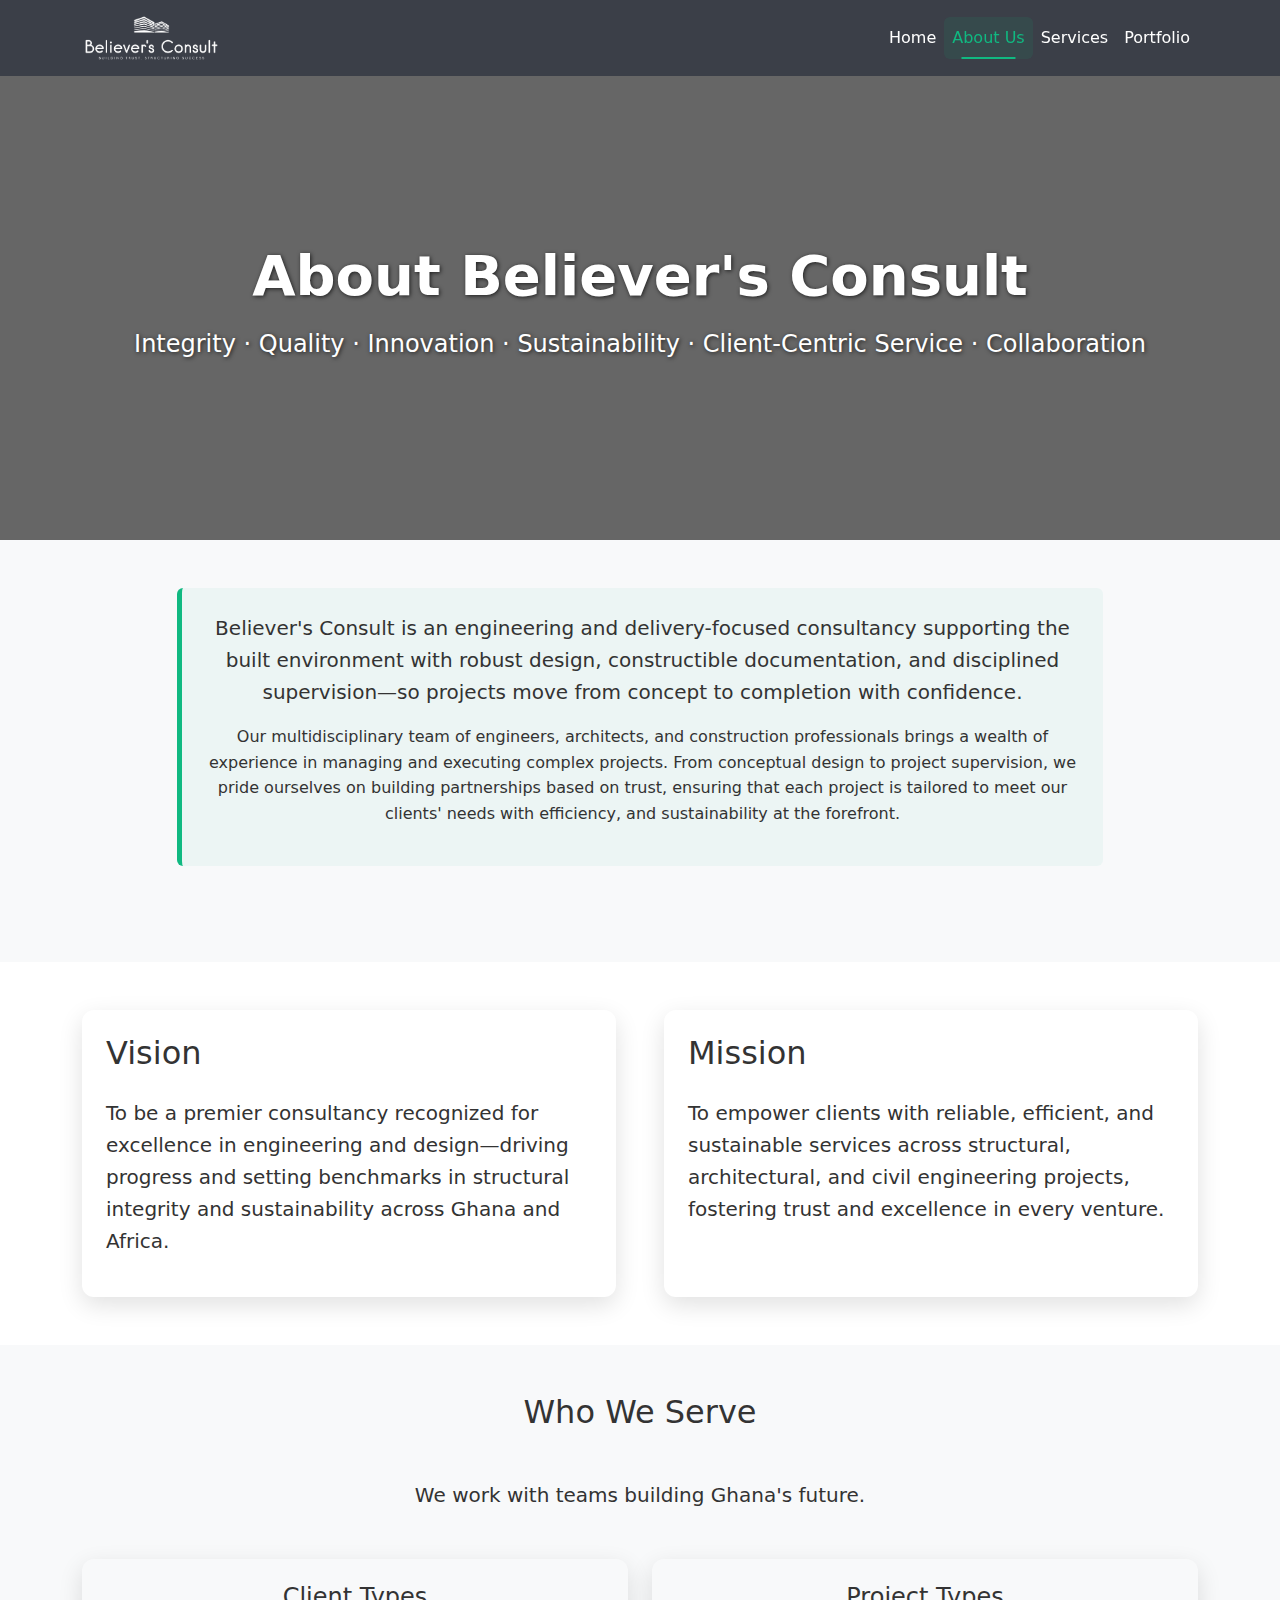
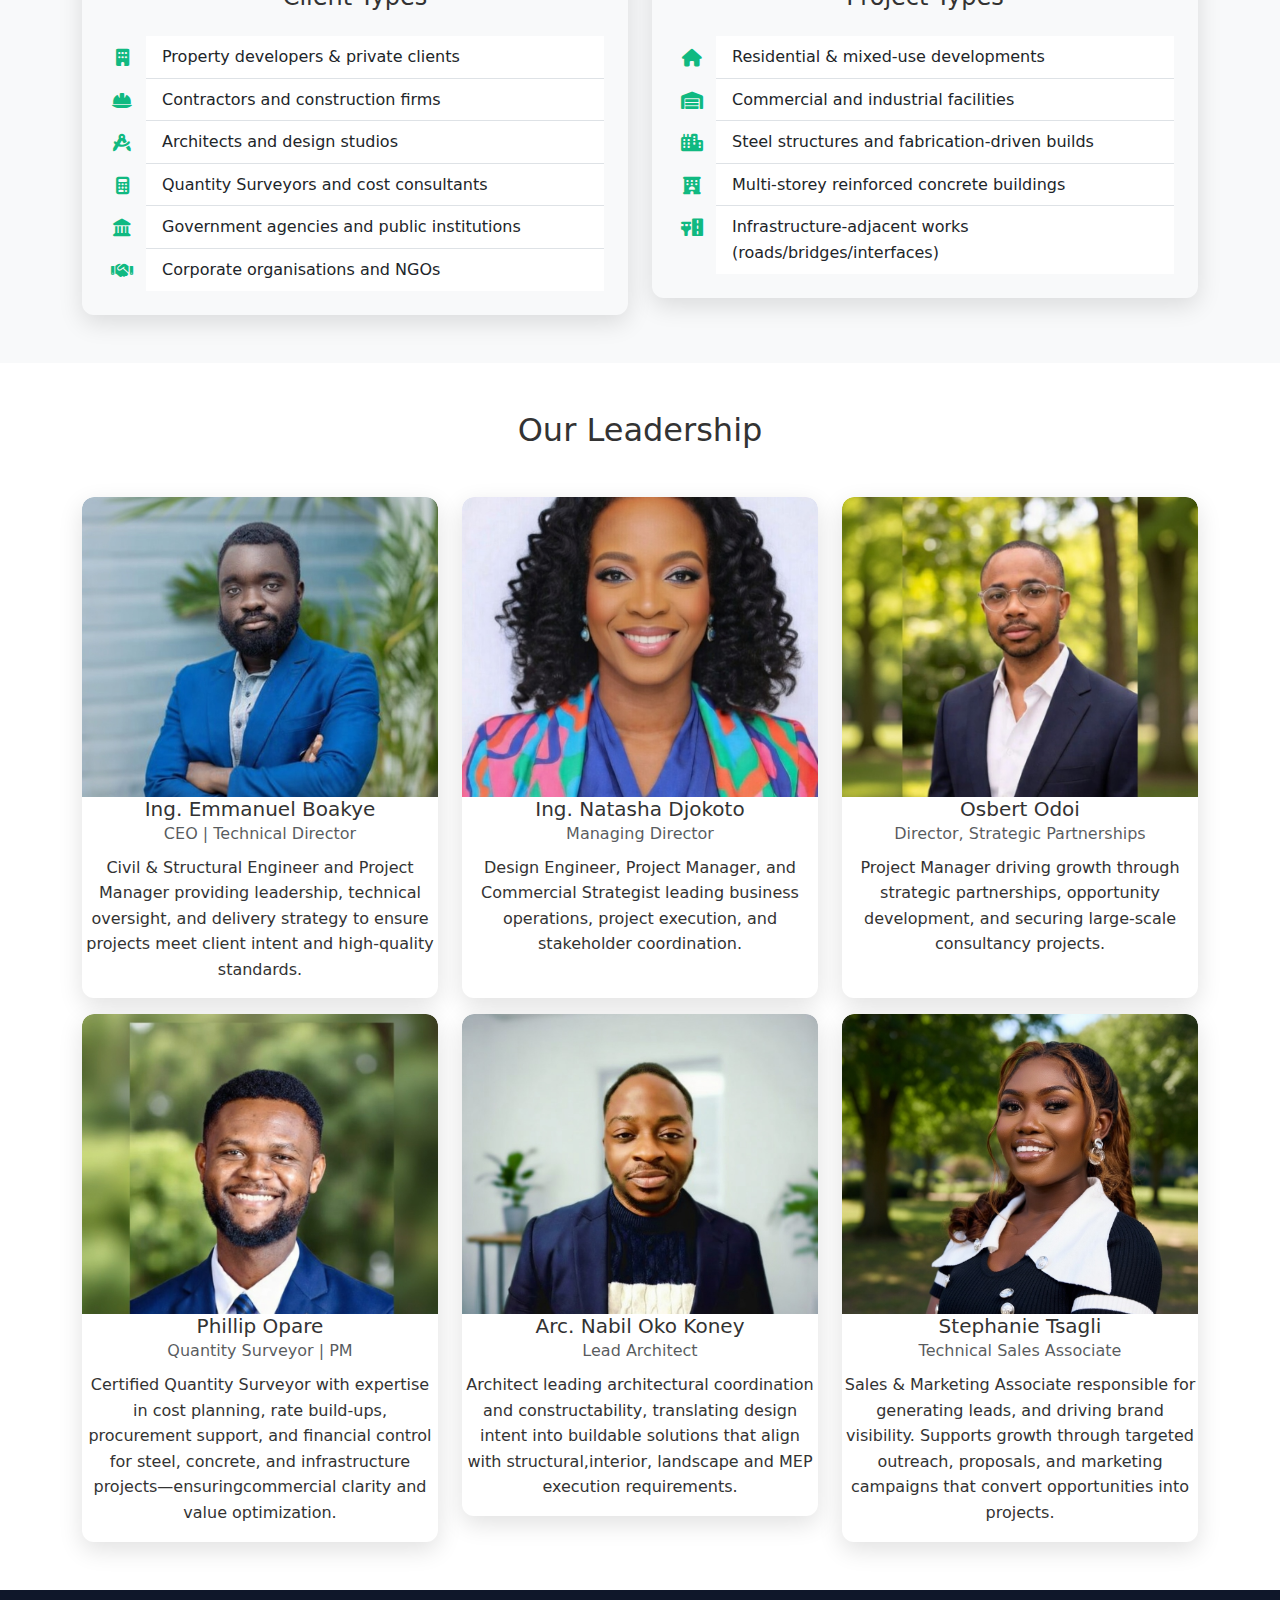
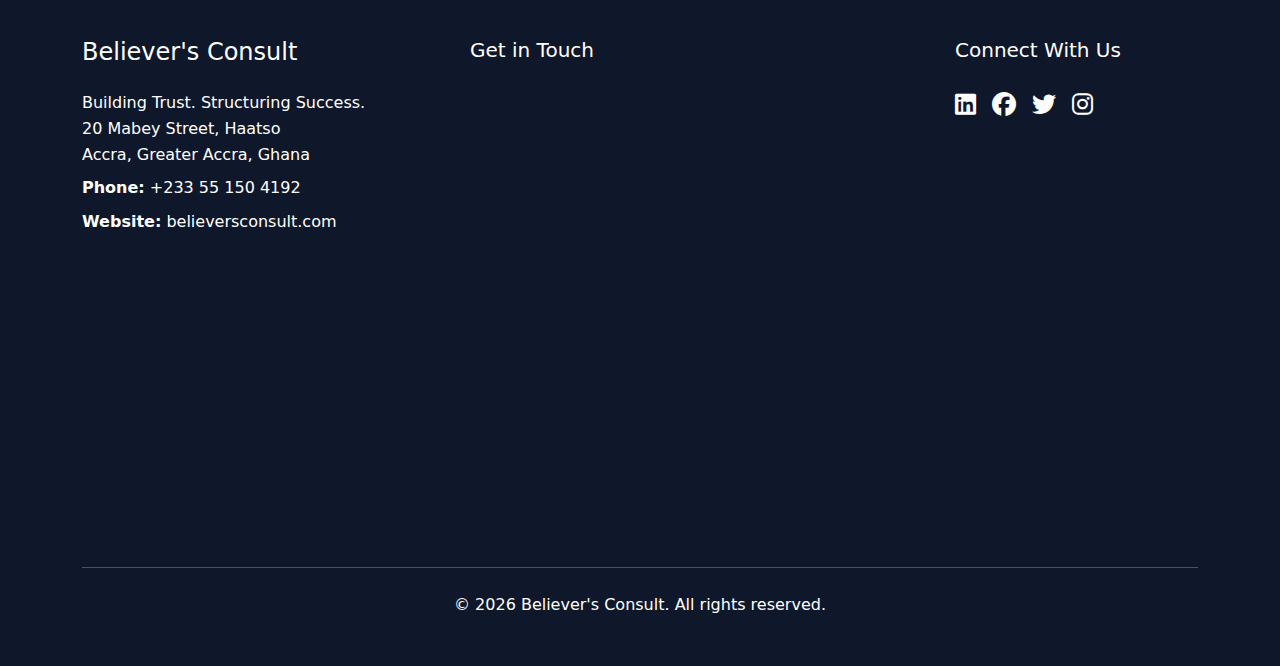
<file: about.html>
<!DOCTYPE html>
<html lang="en">
<head>
  <meta charset="UTF-8">
  <meta name="viewport" content="width=device-width, initial-scale=1.0">
  <meta name="description" content="About Believer's Consult - Vision, mission, leadership, who we serve - engineering consultancy Accra Ghana">
  <title>About Us | Believer's Consult</title>
  <link rel="icon" href="images\Favicons\browser.png" type="image/png">
  <link href="https://cdn.jsdelivr.net/npm/bootstrap@5.3.3/dist/css/bootstrap.min.css" rel="stylesheet">
  <link rel="stylesheet" href="https://cdnjs.cloudflare.com/ajax/libs/font-awesome/6.5.1/css/all.min.css">
  <link rel="stylesheet" href="https://cdnjs.cloudflare.com/ajax/libs/animate.css/4.1.1/animate.min.css">
  <link rel="stylesheet" href="css/styles.css">
  <meta name="description" content="Believer's Consult: Engineering consultancy in Accra, Ghana – structural design, project management, MEP, supervision & sustainable built environment solutions.">
  <meta name="keywords" content="engineering consultancy Ghana, structural engineering Accra, civil engineering, project supervision Ghana, MEP design">
</head>
<body>

<!-- NAVBAR (copy the full <nav> block from index.html here) -->
 <!-- NAVBAR (copy full nav from services.html or index.html, with active on portfolio) -->
<nav class="navbar navbar-expand-lg navbar-dark fixed-top">
    <div class="container">
      <a class="navbar-brand fw-bold fs-3" href="index.html">
        <img src="images/png/white-logo-no-background.png" alt="Believer's Consult company logo with building icon" height="50">
      </a>
      <button class="navbar-toggler" type="button" data-bs-toggle="collapse" data-bs-target="#navbarNav">
        <span class="navbar-toggler-icon"></span>
      </button>
      <div class="collapse navbar-collapse" id="navbarNav">
        <ul class="navbar-nav ms-auto">
          <li class="nav-item"><a class="nav-link" href="index.html">Home</a></li>
          <li class="nav-item"><a class="nav-link active" href="about.html">About Us</a></li>
          <li class="nav-item"><a class="nav-link" href="services.html">Services</a></li>
          <li class="nav-item"><a class="nav-link" href="portfolio.html">Portfolio</a></li>
        </ul>
      </div>
    </div>
  </nav>

<main class="flex-grow-1">
  <!-- Hero / Intro Section -->
  <section class="about-hero text-center pt-navbar">
    <div class="container">
      <h1 class="display-4 fw-bold mb-3">About Believer's Consult</h1>
      <p class="lead fs-4 opacity-90 mb-4">
        Integrity · Quality · Innovation · Sustainability · Client-Centric Service · Collaboration
      </p>
    </div>
  </section>

  <!-- Main Description -->
  <section class="py-5 bg-light">
    <div class="container">
      <div class="row justify-content-center">
        <div class="col-lg-10">
          <div class="bg-accent-light p-4 rounded mb-5">
            <p class="fs-5 text-center">
              Believer's Consult is an engineering and delivery-focused consultancy supporting the built environment with robust design, constructible documentation, and disciplined supervision—so projects move from concept to completion with confidence.
            </p>
            <p class="text-center mt-3">
              Our multidisciplinary team of engineers, architects, and construction professionals brings a wealth of experience in managing and executing complex projects. From conceptual design to project supervision, we pride ourselves on building partnerships based on trust, ensuring that each project is tailored to meet our clients' needs with efficiency, and sustainability at the forefront.
            </p>
          </div>
        </div>
      </div>
    </div>
  </section>

  <!-- Vision & Mission -->
  <section class="py-5">
    <div class="container">
      <div class="row g-5">
        <div class="col-md-6">
          <div class="card-enhanced h-100">
            <div class="card-body p-4">
              <h2 class="section-title mb-4">Vision</h2>
              <p class="fs-5">
                To be a premier consultancy recognized for excellence in engineering and design—driving progress and setting benchmarks in structural integrity and sustainability across Ghana and Africa.
              </p>
            </div>
          </div>
        </div>
        <div class="col-md-6">
          <div class="card-enhanced h-100">
            <div class="card-body p-4">
              <h2 class="section-title mb-4">Mission</h2>
              <p class="fs-5">
                To empower clients with reliable, efficient, and sustainable services across structural, architectural, and civil engineering projects, fostering trust and excellence in every venture.
              </p>
            </div>
          </div>
        </div>
      </div>
    </div>
  </section>

  <!-- Who We Serve -->
  <section class="py-5 bg-light">
    <div class="container">
      <h2 class="section-title text-center mb-5">Who We Serve</h2>
      <p class="text-center lead mb-5">We work with teams building Ghana's future.</p>
      <div class="row g-4">
        <div class="col-lg-6">
          <div class="card-enhanced">
            <div class="card-body p-4">
              <h4 class="text-center mb-4">Client Types</h4>
              <ul class="fa-ul list-unstyled list-group list-group-flush">
                <li class="list-group-item"><span class="fa-li text-primary"><i class="fas fa-building"></i></span>Property developers & private clients</li>
                <li class="list-group-item"><span class="fa-li text-primary"><i class="fas fa-hard-hat"></i></span>Contractors and construction firms</li>
                <li class="list-group-item"><span class="fa-li text-primary"><i class="fas fa-drafting-compass"></i></span>Architects and design studios</li>
                <li class="list-group-item"><span class="fa-li text-primary"><i class="fas fa-calculator"></i></span>Quantity Surveyors and cost consultants</li>
                <li class="list-group-item"><span class="fa-li text-primary"><i class="fas fa-landmark"></i></span>Government agencies and public institutions</li>
                <li class="list-group-item"><span class="fa-li text-primary"><i class="fas fa-handshake"></i></span>Corporate organisations and NGOs</li>
              </ul>

            <!--Superceeded list-->
            <!--
              <ul class="list-group list-group-flush">
                <li class="list-group-item">Property developers & private clients</li>
                <li class="list-group-item">Contractors and construction firms</li>
                <li class="list-group-item">Architects and design studios</li>
                <li class="list-group-item">Quantity Surveyors and cost consultants</li>
                <li class="list-group-item">Government agencies and public institutions</li>
                <li class="list-group-item">Corporate organisations and NGOs</li>
              </ul>
            -->

            </div>
          </div>
        </div>
        <div class="col-lg-6">
          <div class="card-enhanced">
            <div class="card-body p-4">
              <h4 class="text-center mb-4">Project Types</h4>
              <ul class="list-group list-group-flush fa-ul list-unstyled">
                <li class="list-group-item"><span class="fa-li text-primary"><i class="fas fa-house"></i></span>Residential & mixed-use developments</li>
                <li class="list-group-item"><span class="fa-li text-primary"><i class="fas fa-warehouse"></i></span>Commercial and industrial facilities</li>
                <li class="list-group-item"><span class="fa-li text-primary"><i class="fas fa-city"></i></span>Steel structures and fabrication-driven builds</li>
                <li class="list-group-item"><span class="fa-li text-primary"><i class="fas fa-hotel"></i></span>Multi-storey reinforced concrete buildings</li>
                <li class="list-group-item"><span class="fa-li text-primary"><i class="fas fa-road-bridge"></i></span>Infrastructure-adjacent works (roads/bridges/interfaces)</li>
              </ul>
            </div>
          </div>
        </div>
      </div>
    </div>
  </section>

  <!-- Leadership Team -->
  <section class="py-5">
    <div class="container">
      <h2 class="section-title text-center mb-5">Our Leadership</h2>
      <div class="row g-4 justify-content-center">
        <div class="col-md-4">
          <div class="card-enhanced text-center">
            <img src="images\profilepics\newedit\Emmanuel_Oppong-CEO_BelieversConsult.png" class="team-img card-img-top" alt="Ing. Emmanuel Boakye - CEO and Technical Director">
            <div class="card-body">
              <h5 class="card-title">Ing. Emmanuel Boakye</h5>
              <p class="text-muted mb-2">CEO | Technical Director</p>
              <p class="card-text">Civil & Structural Engineer and Project Manager providing leadership, technical oversight, and delivery strategy to ensure projects meet client intent and high-quality standards.</p> <p></p>
            </div>
          </div>
        </div>

        <div class="col-md-4">
          <div class="card-enhanced text-center">
            <img src="images\profilepics\newedit\Natasha_Djokoto.png" class="team-img card-img-top" alt="Ing. Natasha Djokoto - Managing Director">
            <div class="card-body">
              <h5 class="card-title">Ing. Natasha Djokoto</h5>
              <p class="text-muted mb-2">Managing Director</p>
              <p class="card-text">Design Engineer, Project Manager, and Commercial Strategist leading business operations, project execution, and stakeholder coordination.</p> <br>
            </div>
          </div>
        </div>

        <div class="col-md-4">
          <div class="card-enhanced text-center">
            <img src="images\profilepics\newedit\Osbert_Odoi.png" class="team-img card-img-top" alt="Osbert Odoi - Director Strategic Partnerships">
            <div class="card-body">
              <h5 class="card-title">Osbert Odoi</h5>
              <p class="text-muted mb-2">Director, Strategic Partnerships</p>
              <p class="card-text">Project Manager driving growth through strategic partnerships, opportunity development, and securing large-scale consultancy projects.</p> <br>
            </div>
          </div>
        </div>
      </div>
    </div>
    <p> </p>
     <div class="container">
      <div class="row g-4 justify-content-center">
        <div class="col-md-4">
          <div class="card-enhanced text-center">
            <img src="images\profilepics\newedit\Phillip_Opare-QS_PM-BelieversConsult.png" class="team-img card-img-top" alt="Phillip Opare - QS and PM, Believers Consult">
            <div class="card-body">
              <h5 class="card-title">Phillip Opare</h5>
              <p class="text-muted mb-2">Quantity Surveyor | PM</p>
              <p class="card-text">
                Certified Quantity Surveyor with expertise in cost planning, rate build-ups, procurement support, 
                and financial control for steel, concrete, and infrastructure projects—ensuringcommercial clarity and value optimization.
              </p> <p></p>
            </div>
          </div>
        </div>
                    
        <div class="col-md-4">
          <div class="card-enhanced text-center">
            <img src="images\profilepics\newedit\Arc_Nabil_Oko_Koney.png" class="team-img card-img-top" alt="Arc. Nabil Oko Koney - Lead Architect, Believers Consult">
            <div class="card-body">
              <h5 class="card-title">Arc. Nabil Oko Koney</h5>
              <p class="text-muted mb-2">Lead Architect</p>
              <p class="card-text">
                Architect leading architectural coordination and constructability,
                translating design intent into buildable solutions that align with structural,interior, 
                landscape and MEP execution requirements.
              </p> <p></p>
            </div>
          </div>
        </div>

        <div class="col-md-4">
          <div class="card-enhanced text-center">
            <img src="images\profilepics\newedit\Stephnie_Tsagli-Technical_Sales_Associate-BelieversCOnsult2.png" class="team-img card-img-top" alt="Stephanie Tsagli - Technical Sales Associate, Believers Consult">
            <div class="card-body">
              <h5 class="card-title">Stephanie Tsagli</h5>
              <p class="text-muted mb-2">Technical Sales Associate</p>
              <p class="card-text">
                Sales & Marketing Associate responsible for generating leads, and driving brand
                visibility. Supports growth through targeted outreach, proposals, and marketing campaigns that convert
                opportunities into projects.
              </p> <p></p>
            </div>
          </div>
        </div>
      </div>
    </div>
  </section>
</main>


<!-- FOOTER (copy from index.html) -->

 <footer class="text-white py-5" style="background: #0f172a;">
    <div class="container">
      <div class="row g-5">
        <!-- Column 1: Company Info -->
        <div class="col-lg-4">
          <h4 class="mb-4">Believer's Consult</h4>
          <p class="mb-2">
            Building Trust. Structuring Success.<br>
            20 Mabey Street, Haatso<br>
            Accra, Greater Accra, Ghana
          </p>
          <p class="mb-2"><strong>Phone:</strong> +233 55 150 4192</p>
          <p><strong>Website:</strong> <a href="https://believersconsult.com" class="text-white text-decoration-none">believersconsult.com</a></p>
        </div>

        <!-- Column 2: Contact Form (Embedded Google Form) -->
        <div class="col-lg-5">
          <h5 class="mb-4">Get in Touch</h5>
          <!-- Paste your Google Form iframe here -->
          <iframe src="https://docs.google.com/forms/d/e/1FAIpQLSeFGJgLj6wtRwQ1v66LBhSdaEfcx-1qdACJb803vhSLYmb2vA/viewform?embedded=true" 
                  width="100%" height="450" 
                  frameborder="0" marginheight="0" marginwidth="0" 
                  title="Believer's Consult Contact Form">
            Loading…
          </iframe>
        </div>

        <!-- Column 3: Social / Quick Links -->
        <div class="col-lg-3">
          <h5 class="mb-4">Connect With Us</h5>
          <div class="d-flex gap-3 mb-4">
            <a href="https://www.linkedin.com/company/believer-s-consult/" class="text-white fs-4"><i class="fab fa-linkedin"></i></a>
            <a href="https://web.facebook.com/p/Believers-Consult-61570927854102" class="text-white fs-4"><i class="fab fa-facebook"></i></a>
            <a href="#" class="text-white fs-4"><i class="fab fa-twitter"></i></a>
            <a href="#" class="text-white fs-4"><i class="fab fa-instagram"></i></a>
          </div>
          <!-- Superceeded 
          <p class="small mb-0">
            © 2026 Believer's Consult.<br>All rights reserved.
          </p>
          -->
        </div>
      </div>
      <hr class="my-4 bg-white opacity-25">
      <p class="text-center mb-0">&copy; 2026 Believer's Consult. All rights reserved.</p>
    </div>
  </footer>

<!-- SCRIPT-->

<script src="https://cdn.jsdelivr.net/npm/bootstrap@5.3.3/dist/js/bootstrap.bundle.min.js"></script>
<script>
  window.addEventListener('scroll', () => {
    document.querySelector('.navbar').classList.toggle('scrolled', window.scrollY > 80);
  });
</script>
</body>
</html>
</file>
<file: css/styles.css>
:root {
  --primary: #10b981;
  --dark: #0f172a;
  --light: #f8f9fa;
}
.btn-primary {
  background: var(--primary) !important;
  border-color: var(--primary) !important;
}

.btn-outline-primary{
  color: var(--primary) !important;
  border-color: var(--primary) !important;
}

.fa-ul {
  margin-left: 2.5rem; /* space for icon */
}

.fa-li {
  left: -2.5rem;
  width: 2rem;
  text-align: center;
  color: var(--primary) !important;
  font-size: 1.1rem;
}

html, body {
  height: 100%;
  margin: 0;
}

body {
  font-family: system-ui, -apple-system, sans-serif;
  color: #333;
  background: white;
  line-height: 1.6;
  display: flex;
  flex-direction: column;
  min-height: 100vh;
}

main {
  flex: 1 0 auto;
}

.navbar {
  background: rgba(15, 23, 42, 0.5) !important;
  transition: all 0.4s ease;
  backdrop-filter: blur(8px);
}

.navbar.scrolled {
  background: rgba(15, 23, 42, 0.95) !important;
  box-shadow: 0 4px 15px rgba(0,0,0,0.25);
}

.nav-link {
  color: white !important;
  font-weight: 500;
  position: relative;
  padding: 0.5rem 1rem;
  transition: all 0.3s;
}

.nav-link:hover,
.nav-link.active {
  color: var(--primary) !important;
  background: rgba(16, 185, 129, 0.1);
  border-radius: 6px;
}

.nav-link::after {
  content: '';
  position: absolute;
  bottom: 0;
  left: 50%;
  width: 0;
  height: 2px;
  background: var(--primary);
  transition: width 0.3s ease, left 0.3s ease;
  transform: translateX(-50%);
}

.nav-link:hover::after,
.nav-link.active::after {
  width: 60%;
}

.hero-slide {
  min-height: 100vh;
  height: 100vh;
  background-size: cover !important;
  background-position: center !important;
  position: relative;
  display: flex;
  align-items: center;
}

.hero-slide::before {
  content: '';
  position: absolute;
  inset: 0;
  background: linear-gradient(rgba(0,0,0,0.55), rgba(0,0,0,0.55));
  z-index: 1;
}

.hero-slide > .container {
  position: relative;
  z-index: 2;
}

.carousel-item {
  background-size: cover;
  background-position: center;
}

.card {
  transition: all 0.4s ease;
  box-shadow: 0 6px 20px rgba(0,0,0,0.08);
}

.card:hover {
  transform: translateY(-12px);
  box-shadow: 0 20px 40px rgba(16,185,129,0.18);
}

.fa-ul {
  margin-left: 2.5rem; /* space for icon */
}

.fa-li {
  left: -2.5rem;
  width: 2rem;
  text-align: center;
  color: var(--primary) !important;
  font-size: 1.1rem;
}

.fade-in-section {
  opacity: 0;
  transform: translateY(30px);
  transition: opacity 0.8s ease-out, transform 0.8s ease-out;
}

.fade-in-section.is-visible {
  opacity: 1;
  transform: none;
}

footer {
  flex-shrink: 0;
  background: var(--dark);
  color: white;
}

/* Navbar height compensation for fixed-top */
.pt-navbar {
  padding-top: 90px; /* Adjust based on your navbar height; ~70-80px + buffer */
}

@media (max-width: 991px) {
  .pt-navbar { padding-top: 80px; } /* smaller on mobile */
}

/* About page enhancements */
.about-hero {
  background: linear-gradient(rgba(0,0,0,0.6), rgba(0,0,0,0.6)), url('https://www.aprodoor.com/wp-content/uploads/2025/03/Engineers-inspecting-The-Tower-Cascades-construction-site-scaled.webp') center/cover no-repeat;
  min-height: 60vh;
  color: white;
  text-shadow: 1px 1px 4px rgba(0,0,0,0.7);
  display: flex;
  align-items: center;
}

.section-divider {
  border-bottom: 3px solid var(--primary);
  width: 80px;
  margin: 1.5rem auto;
}

.card-enhanced {
  border: none;
  border-radius: 12px;
  overflow: hidden;
  box-shadow: 0 8px 25px rgba(0,0,0,0.12);
  transition: transform 0.3s ease, box-shadow 0.3s ease;
}

.card-enhanced:hover {
  transform: translateY(-8px);
  box-shadow: 0 16px 40px rgba(16,185,129,0.2);
}

.bg-accent-light {
  background-color: rgba(16,185,129,0.05);
  border-left: 5px solid var(--primary);
  padding: 1.5rem;
  border-radius: 8px;
}

.team-img {
  height: 300px;
  object-fit: cover;
  border-radius: 12px 12px 0 0;
}


@media (max-width: 768px) {
  .hero-slide { min-height: 80vh; height: auto; padding: 120px 0 60px; }
  .hero-slide h1 { font-size: 2.5rem; }
}
</file>
